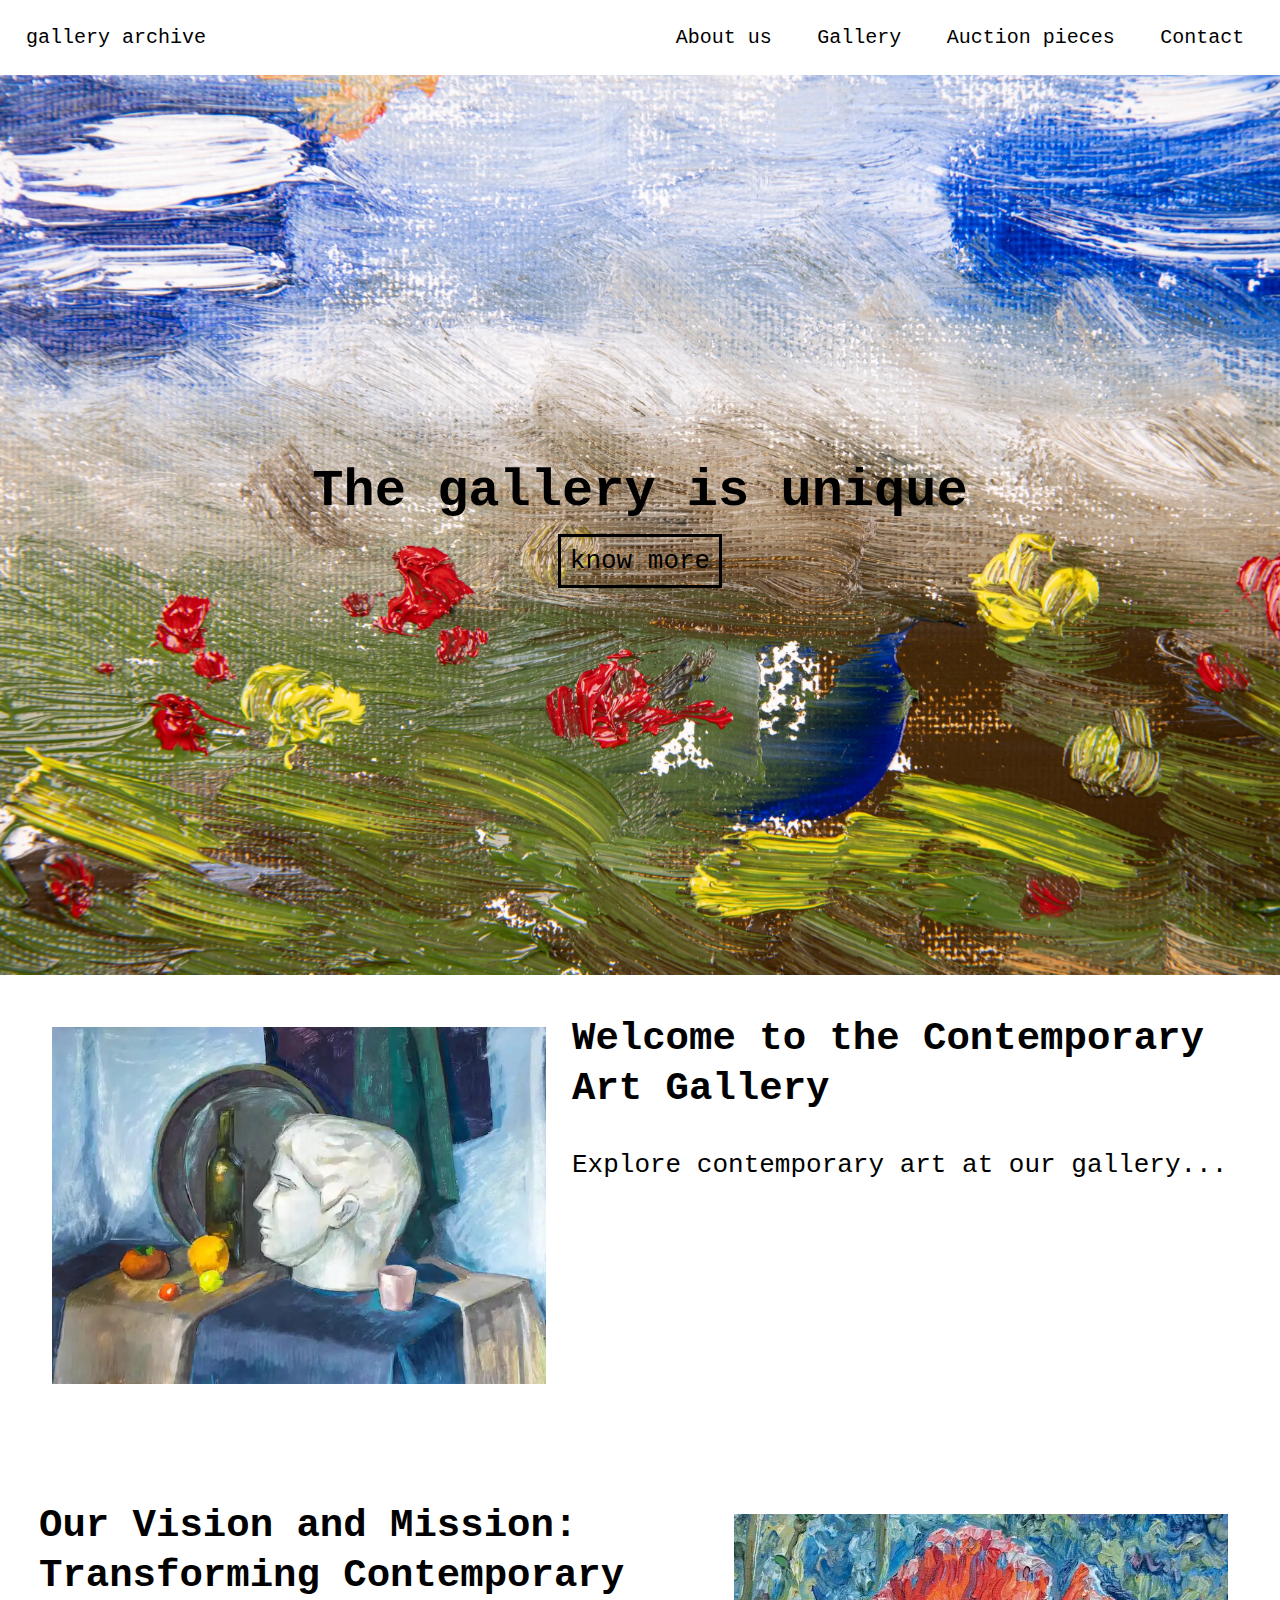
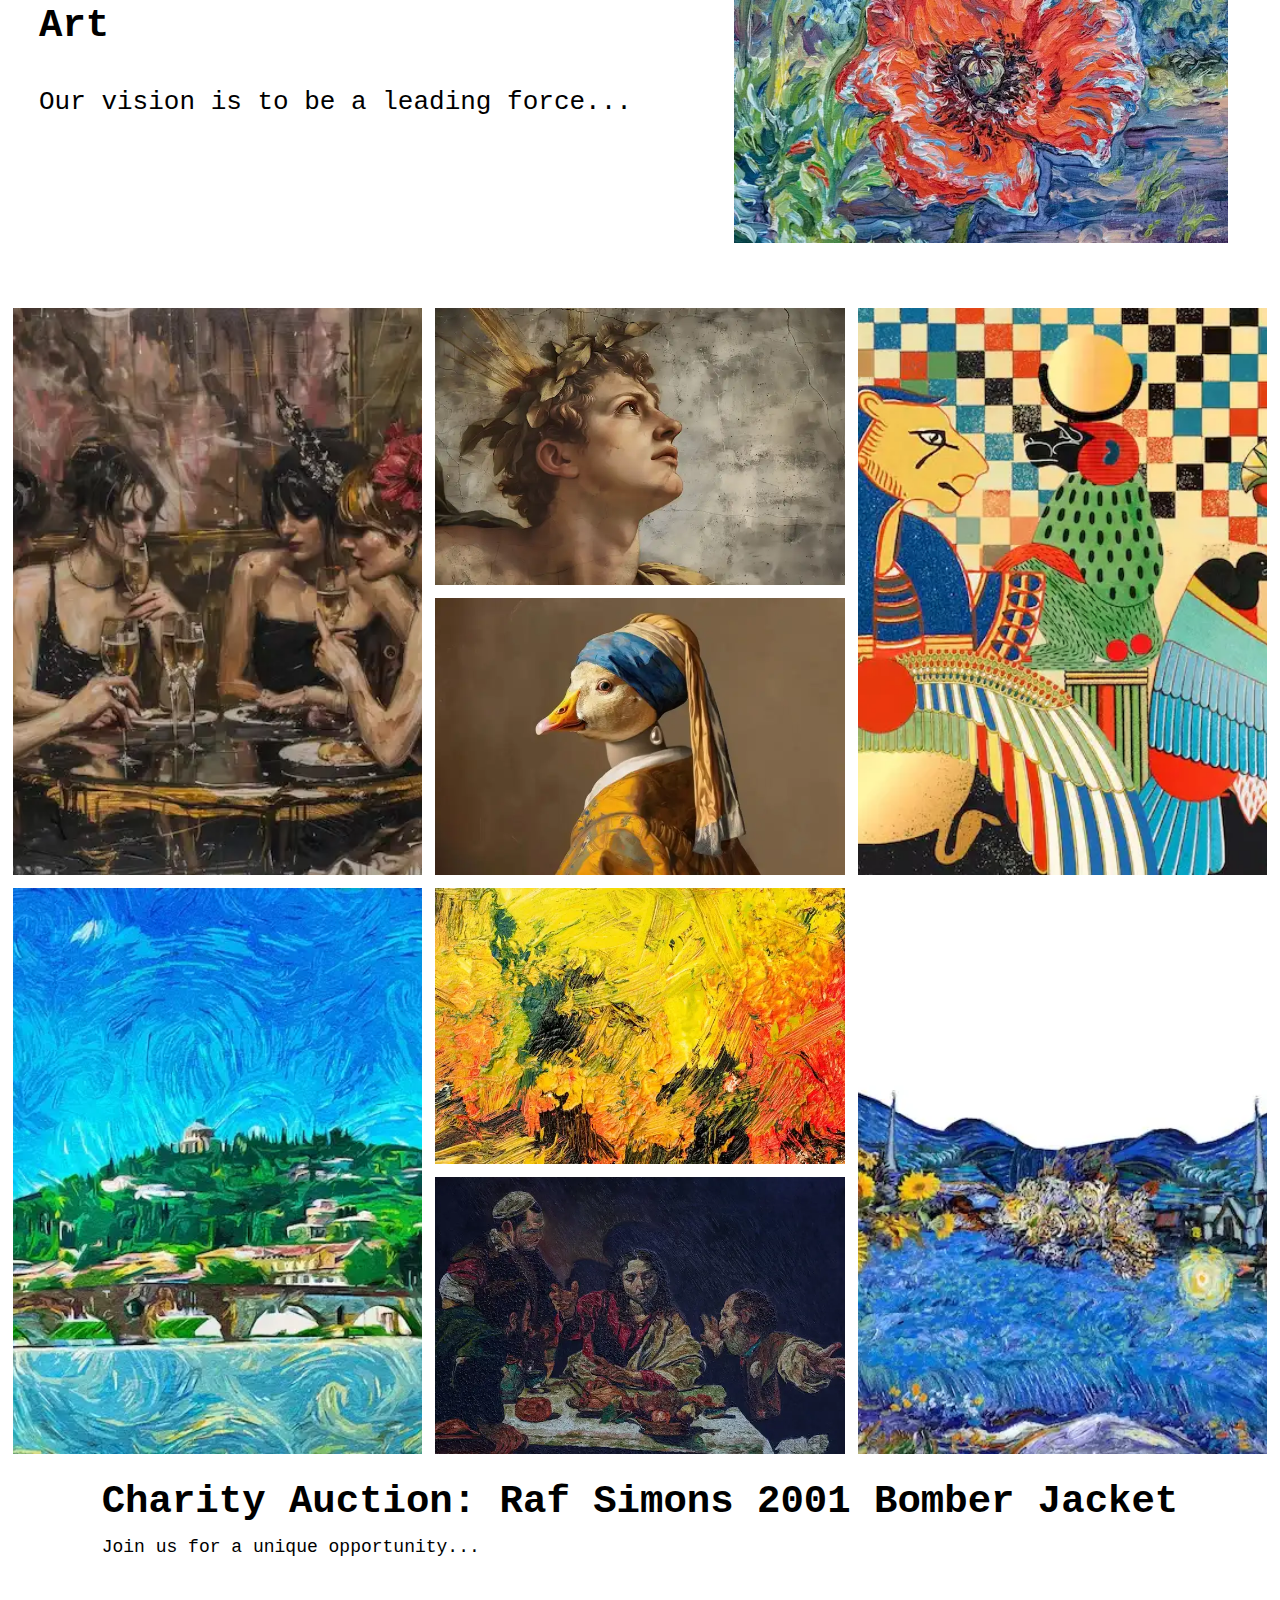
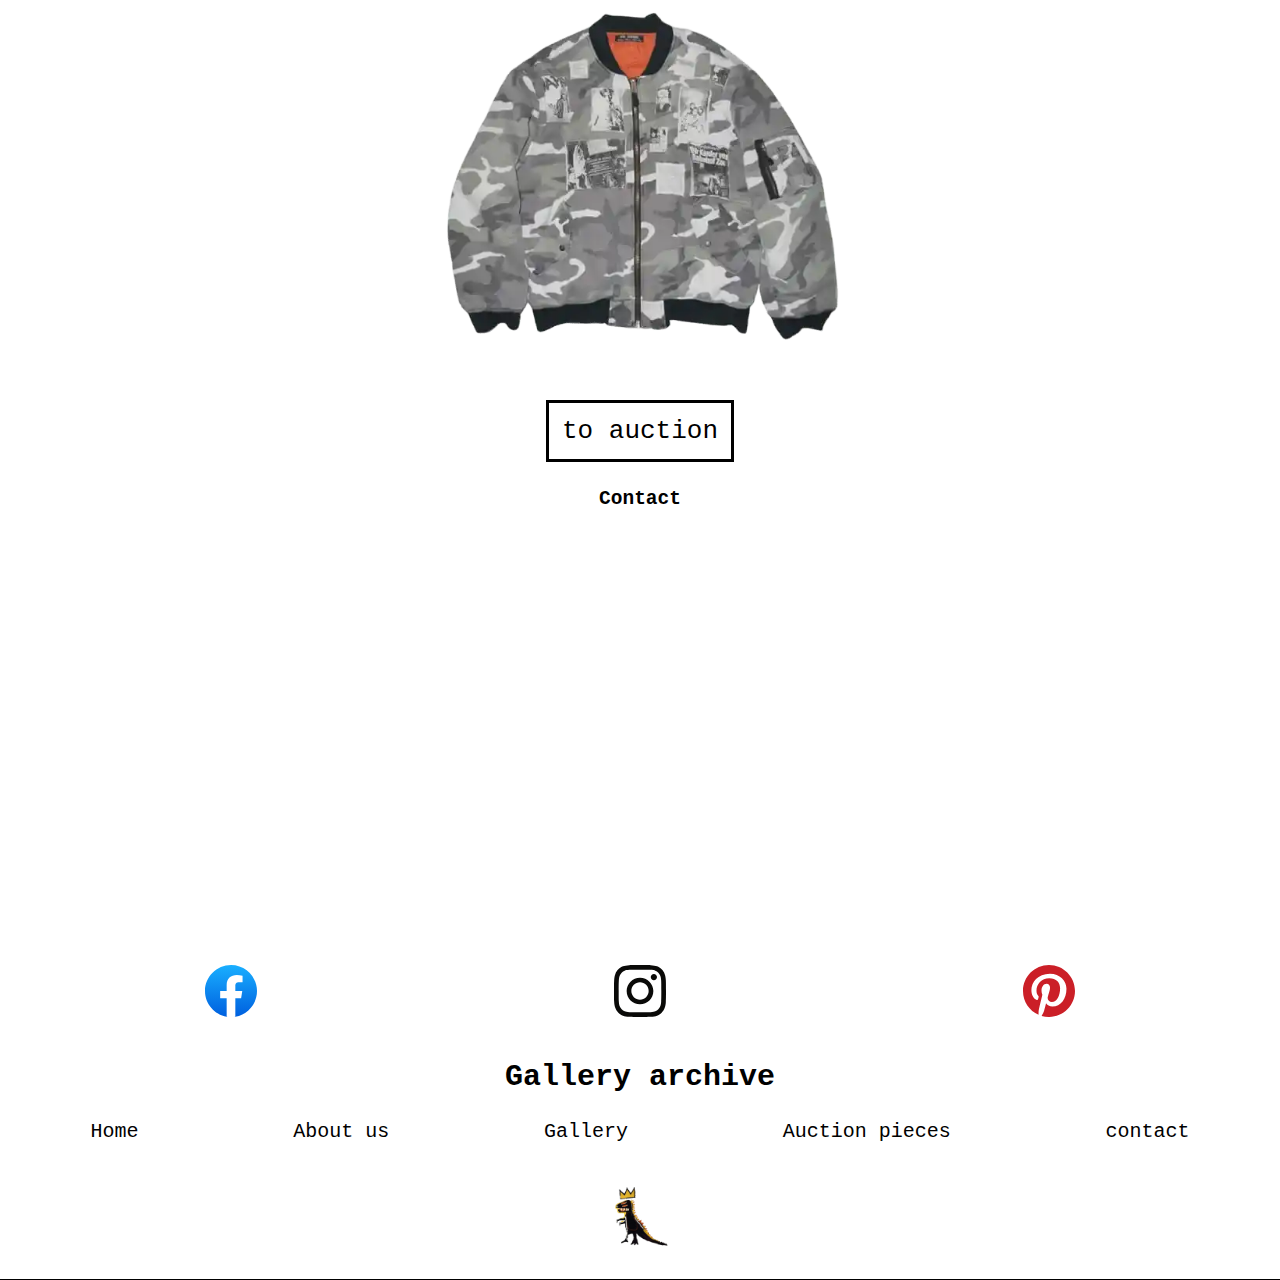
<file: index.html>
<!DOCTYPE html>
<html lang="en">

<head>
    <!-- Configuración básica del documento -->
    <meta charset="UTF-8">
    <meta name="viewport" content="width=device-width, initial-scale=1.0">
    <meta name="description" content="website of an archive and an art and clothing gallery">

    <!-- Enlace al archivo de estilos -->
    <link rel="stylesheet" href="./style.css">

    <!-- Título del documento que aparece en la pestaña del navegador -->
    <title>Document</title>
</head>

<body>

    <!-- Encabezado del sitio: contiene el nombre de la galería y la barra de navegación -->
    <header>
        <section>
            <p>gallery archive</p>
        </section>

        <!-- Navegación principal del sitio -->
        <nav>
            <a href="#about_as">About us</a>
            <a href="#gallery">Gallery</a>
            <a href="#auction">Auction pieces</a>
            <a href="#contact">Contact</a>
        </nav>
    </header>

    <main>
        <!-- Sección principal o "hero" con mensaje destacado -->
        <section class="hero" id="hero">
            <h1>The gallery is unique</h1>
            <a href>know more</a> <!-- Este enlace debería tener un href válido -->
        </section>

        <!-- Sección 'About Us': información sobre la galería -->
        <section class="about_me" id="about_as">
            <!-- Primera tarjeta de información -->
            <div class="about_me_card">
                <img src="./img/image_text_1.webp" alt="image about us one">
                <div class="about_me_text">
                    <h2>Welcome to the Contemporary Art Gallery</h2>
                    <p>Explore contemporary art at our gallery...</p>
                </div>
            </div>

            <!-- Segunda tarjeta de información -->
            <div class="about_me_card">
                <img src="./img/image_text_2.webp" alt="image about us two">
                <div class="about_me_text">
                    <h2>Our Vision and Mission: Transforming Contemporary Art</h2>
                    <p>Our vision is to be a leading force...</p>
                </div>
            </div>
        </section>

        <!-- Galería de imágenes con descripciones -->
        <section class="gallery" id="gallery">
            <!-- Contenedor de cada imagen -->
            <div class="img-container">
                <img src="./img/imagen1.webp" alt="imagen 1">
                <span class="img-text">Descripción 1</span>
            </div>
            <!-- Repetido para más imágenes -->
            <div class="img-container">
                <img src="./img/imagen2.webp" alt="imagen 2">
                <span class="img-text">Descripción 2</span>
            </div>
            <div class="img-container">
                <img src="./img/imagen3.webp" alt="imagen 3">
                <span class="img-text">Descripción 3</span>
            </div>
            <div class="img-container">
                <img src="./img/imagen4.webp" alt="imagen 4">
                <span class="img-text">Descripción 4</span>
            </div>
            <div class="img-container">
                <img src="./img/imagen5.webp" alt="imagen 5">
                <span class="img-text">Descripción 5</span>
            </div>
            <div class="img-container">
                <img src="./img/imagen6.webp" alt="imagen 6">
                <span class="img-text">Descripción 6</span>
            </div>
            <div class="img-container">
                <img src="./img/imagen7.webp" alt="imagen 7">
                <span class="img-text">Descripción 7</span>
            </div>
            <div class="img-container">
                <img src="./img/imagen8.webp" alt="imagen 8">
                <span class="img-text">Descripción 8</span>
            </div>
        </section>

        <!-- Sección de subasta con descripción e imagen -->
        <section class="auction" id="auction">
            <div class="auction_text">
                <h2>Charity Auction: Raf Simons 2001 Bomber Jacket</h2>
                <p>Join us for a unique opportunity...</p>
            </div>
            <img src="./img/raf-simons.webp" alt="raf Simons image">

            <a href="">to auction</a> <!-- Este enlace también debería tener un destino válido -->
        </section>

        <!-- Sección de contacto con mapa y enlaces a redes sociales -->
        <section class="contact" id="contact">
            <h2>Contact</h2>

            <!-- Mapa incrustado de Google Maps -->
            <iframe
                src="https://www.google.com/maps/embed?pb=..."
                height="200" width="100%" style="border:0;" allowfullscreen="" loading="lazy"
                referrerpolicy="no-referrer-when-downgrade" title="Maps">
            </iframe>

            <!-- Lista de redes sociales -->
            <ul class="contact__redes">
                <li class="contact__redes__img">
                    <a href=""><img src="./img/facebook.svg" alt="Facebook logo"></a>
                </li>
                <li class="contact__redes__img">
                    <a href=""><img src="./img/instagram.svg" alt="Instagram logo"></a>
                </li>
                <li class="contact__redes__img">
                    <a href=""><img src="./img/pinterest.svg" alt="Pinterest logo"></a>
                </li>
            </ul>
        </section>
    </main>

    <!-- Pie de página del sitio con enlaces rápidos -->
    <footer class="gallery-footer">
        <div class="enlaces-rapidos">
            <h2>Gallery archive</h2>
            <ul>
                <li><a href="#hero">Home</a></li>
                <li><a href="#about_as">About us</a></li>
                <li><a href="#gallery">Gallery</a></li>
                <li><a href="#auction">Auction pieces</a></li>
                <li><a href="#contact">contact</a></li>
            </ul>
        </div>
        <!-- Imagen de logo u otro símbolo gráfico -->
        <img src="./img/trex.webp" alt="Trex logo">
    </footer>
</body>

</html>
</file>
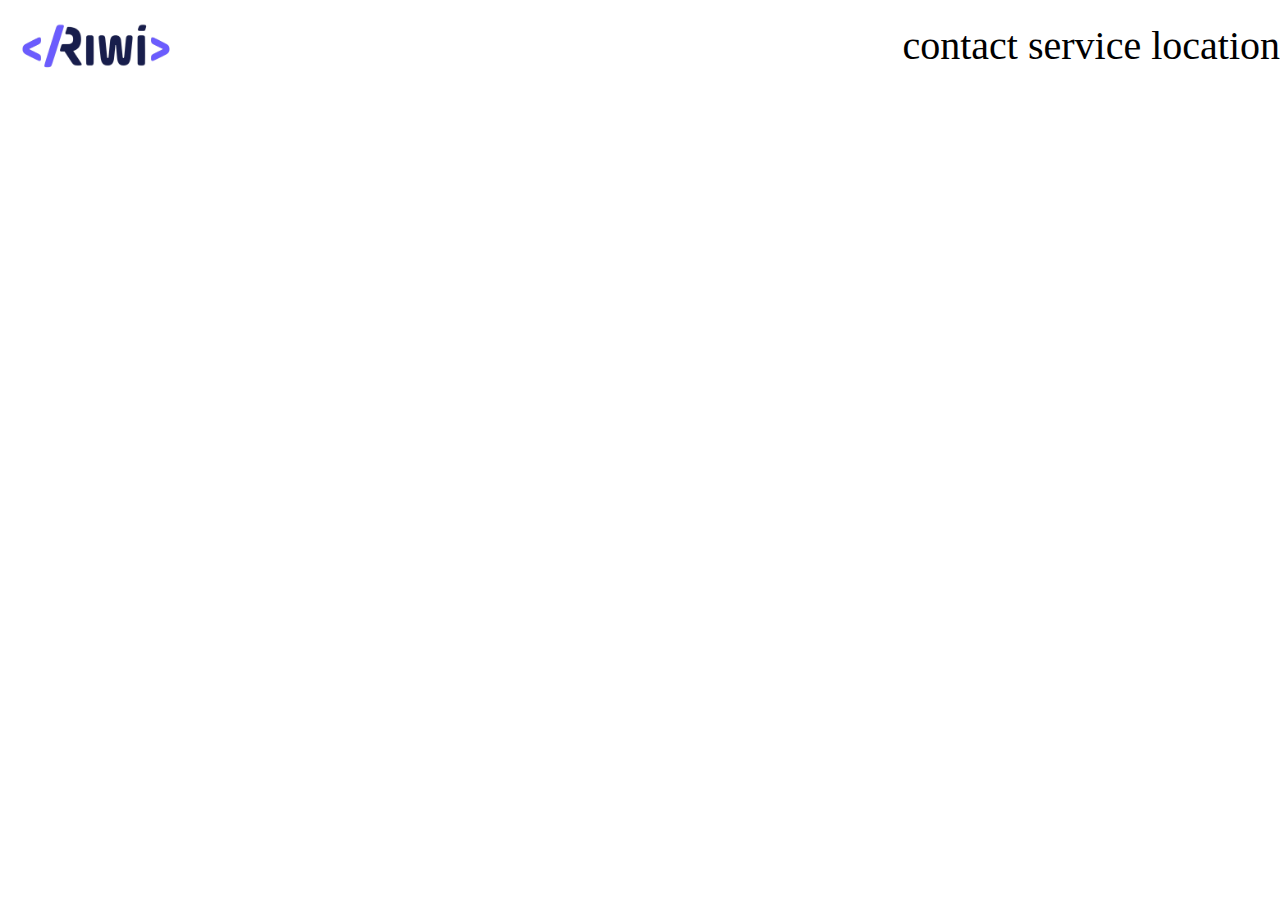
<file: semana3/practica/index.html>
<!DOCTYPE html>
<html lang="en">

<head>
    <meta charset="UTF-8">
    <meta name="viewport" content="width=device-width, initial-scale=1.0">
    <link rel="stylesheet" href="./style.css">
    <title>Document</title>
</head>

<body>
    <header>
        <section id="logo">
            <img src="./img/logo.webp" alt="">
        </section>
        <nav>   
            <a href="#">contact</a>
            <a href="#">service</a>
            <a href="#">location</a>
        </nav>
    </header>
</body>

</html>
</file>
<file: semana3/practica/style.css>
*{
    margin: 0;
    padding: 0;
    box-sizing: border-box;
}

header{
    min-height: 10vh;
    display: flex;
}

#logo{
    display: flex;
    justify-content: center;
    align-items: center;
    background-color: white;    
    width: 15%;
    & img{
        width: 100%;
    }
    
}


nav{
    width: 85%;
    justify-content: end;
    gap: 10px;
    display: flex;
    align-items: center;

    & a {
        font-size: 40px;
        font-family:Cambria, Cochin, Georgia, Times, 'Times New Roman', serif;
        text-decoration: none;
        color: black;
        
        &:hover{
            color: red
        }
    }

}
</file>
<file: style.css>
/* ===========================
   RESETEO Y ESTILOS GLOBALES
=========================== */

* {
  margin: 0;
  padding: 0;
  box-sizing: border-box;
  font-family: monospace; /* Tipografía uniforme estilo consola */
}

html {
  scroll-behavior: smooth; /* Desplazamiento suave al hacer clic en los enlaces */
}

body {
  background-color: black; /* Fondo negro principal */
  height: auto;
}

h1 {
  font-size: 4rem; /* Tamaño grande para títulos */
}

/* ===========================
   ENCABEZADO / HEADER
=========================== */

header {
  background-color: white;
  min-height: 50px;
  display: flex;
  justify-content: center;
  flex-direction: column;
  align-items: center;
  gap: 1rem;
  padding: 1rem;
  font-size: 15px;

  /* Sección dentro del header */
  & section {
    width: 100%;
    display: flex;
    justify-content: center;
    align-items: center;
    padding: 1rem;
  }

  /* Navegación dentro del header */
  & nav {
    width: 100%;
    display: flex;
    justify-content: space-around;
    align-items: center;
    font-size: 10px;

    & a {
      text-decoration: none;
      color: black;
    }
  }
}

/* ===========================
   SECCIÓN HERO / PORTADA
=========================== */

.hero {
  background-image: url(./img/plano-de-fundo-de-tinta-acrilica.webp);
  display: flex;
  align-items: center;
  justify-content: center;
  flex-direction: column;
  padding: 2rem;
  min-height: 100vh;
  background-repeat: no-repeat;
  background-size: cover;
  object-fit: cover;
  gap: 1rem;

  & a {
    padding: .7rem;
    text-decoration: none;
    text-align: center;
    border: 3px solid black;
    font-size: 1rem;
    color: black;

    &:hover {
      color: black;
      background-color: white;
    }
  }
}

/* ===========================
   SECCIÓN SOBRE MÍ
=========================== */

.about_me {
  min-height: 100vh;
  background-color: white;
  padding: 1rem;
  display: flex;
  flex-direction: column;
  justify-content: center;
  align-items: center;

  & .about_me_card {
    padding: 1rem;
    width: 100%;
    display: flex;
    flex-direction: column;
    align-items: center;
    justify-content: center;
    gap: 1rem;

    & img {
      object-fit: cover;
      background-size: contain;
      width: 23rem;
      padding: 1rem;
    }

    & .about_me_text {
      display: flex;
      flex-direction: column;
      gap: 2rem;
    }

    & p {
      font-size: 15px;

      &:hover {
        color: red;
      }
    }
  }
}

/* ===========================
   GALERÍA DE IMÁGENES
=========================== */

.gallery {
  display: grid;
  grid-template-columns: repeat(auto-fit, minmax(250px, 1fr));
  gap: 1rem;
  padding: 1rem;
  background-color: white;

  .img-container {
    position: relative;
    overflow: hidden;

    & img {
      width: 100%;
      height: 100%;
      object-fit: cover;
    }

    & .img-text {
      position: absolute;
      bottom: 0;
      background: rgba(0, 0, 0, 0.6);
      color: white;
      height: 100%;
      display: flex;
      justify-content: center;
      align-items: center;
      width: 100%;
      text-align: center;
      padding: 0.5rem;
      font-size: 1rem;
      opacity: 0;
      transition: opacity 0.3s ease;
    }

    &:hover .img-text {
      opacity: 1;
    }
  }
}

/* ===========================
   SECCIÓN SUBASTA / AUCTION
=========================== */

.auction {
  min-height: auto;
  color: black;
  font-size: 15px;
  display: flex;
  flex-direction: column;
  align-items: center;
  padding: 1rem;
  text-align: center;
  background-color: white;

  & .auction_text {
    display: flex;
    flex-direction: column;
    gap: 1rem;

    & p {
      text-align: justify;
    }
  }

  & img {
    object-fit: cover;
    background-size: contain;
    width: 30rem;
    padding: 1rem;
    animation-name: float;
    animation-duration: 5s;
    animation-iteration-count: infinite;
    animation-timing-function: ease-in-out;
  }

  & a {
    width: auto;
    padding: 1rem;
    background-color: white;
    text-decoration: none;
    text-align: center;
    color: black;
    border: 3px solid black;

    &:hover {
      color: white;
      background-color: black;
    }
  }
}

/* ===========================
   SECCIÓN CONTACTO
=========================== */

.contact {
  background-color: white;
  min-height: 30rem;
  padding: 1rem;
  display: flex;
  flex-direction: column;
  justify-content: center;
  gap: 2rem;
  align-items: center;

  & .contact__redes {
    width: 100%;
    background-color: white;
    padding: 1rem;
    display: flex;
    justify-content: space-around;
    list-style: none;
  }

  & img {
    width: 2rem;
  }
}

/* ===========================
   PIE DE PÁGINA / FOOTER
=========================== */

.gallery-footer {
  color: black;
  display: flex;
  flex-direction: column;
  justify-content: center;
  align-items: center;
  text-align: justify;
  height: auto;
  font-size: 10px;
  background-color: white;
  padding: 1rem;
  gap: 2rem;

  & .enlaces-rapidos {
    display: flex;
    flex-direction: column;
    gap: 2rem;
    text-align: center;
    width: 100%;
  }

  & h1 {
    text-align: center;
  }

  & .enlaces-rapidos ul {
    width: 100%;
    display: flex;
    justify-content: space-around;
    align-items: center;
    text-decoration: none;
    list-style: none;
  }

  & .enlaces-rapidos a {
    color: black;
    text-decoration: none;

    &:hover {
      color: red;
    }
  }

  & img {
    width: 5rem;
  }
}

/* ===========================
   ANIMACIÓN
=========================== */

@keyframes float {
  50% {
    transform: translateY(-10px);
  }
  100% {
    transform: translateY(0px);
  }
}

/* ===========================
   MEDIA QUERIES
=========================== */

/* Para pantallas mayores a 767px */
@media (min-width: 767px) {
  header a {
    font-size: 20px;
  }

  .about_me .about_me_card p {
    font-size: 2rem;
  }

  .about_me .about_me_card h2 {
    font-size: 4rem;
  }

  .auction_text h2 {
    font-size: 3rem;
  }

  .gallery-footer {
    font-size: 20px;
  }
}

/* Para pantallas mayores a 992px */
@media (min-width: 992px) {
  header {
    flex-direction: row;
    font-size: 20px;

    & section {
      justify-content: left;
    }
  }

  .hero a {
    font-size: 2rem;
  }

  .about_me {
    gap: 6rem;
    line-height: 50px;
    padding: 2rem;
  }

  .about_me .about_me_card {
    align-items: start;
    display: flex;
    flex-direction: row;
  }

  .about_me .about_me_card:nth-of-type(2) {
    flex-direction: row-reverse;
  }

  .about_me .about_me_card img {
    width: 40rem;
  }

  .about_me .about_me_card h2 {
    font-size: 3rem;
  }

  .about_me .about_me_card p {
    font-size: 2rem;
  }

  .gallery {
    grid-template-columns: repeat(3, 1fr);
  }

  .img-container:nth-of-type(1) {
    grid-row: 1/3;
  }

  .img-container:nth-of-type(3) {
    grid-row: 1/3;
    grid-column: 3;
  }

  .img-container:nth-of-type(5) {
    grid-row: 3/5;
  }

  .img-container:nth-of-type(7) {
    grid-row: 3/5;
    grid-column: 3;
  }

  .auction {
    font-size: 2rem;
    flex-direction: column;

    & img {
      width: 50rem;
    }

    & p {
      font-size: 18px;
    }
  }

  .contact iframe {
    height: 30rem;
  }

  .contact img {
    width: 4rem;
  }
}
</file>
